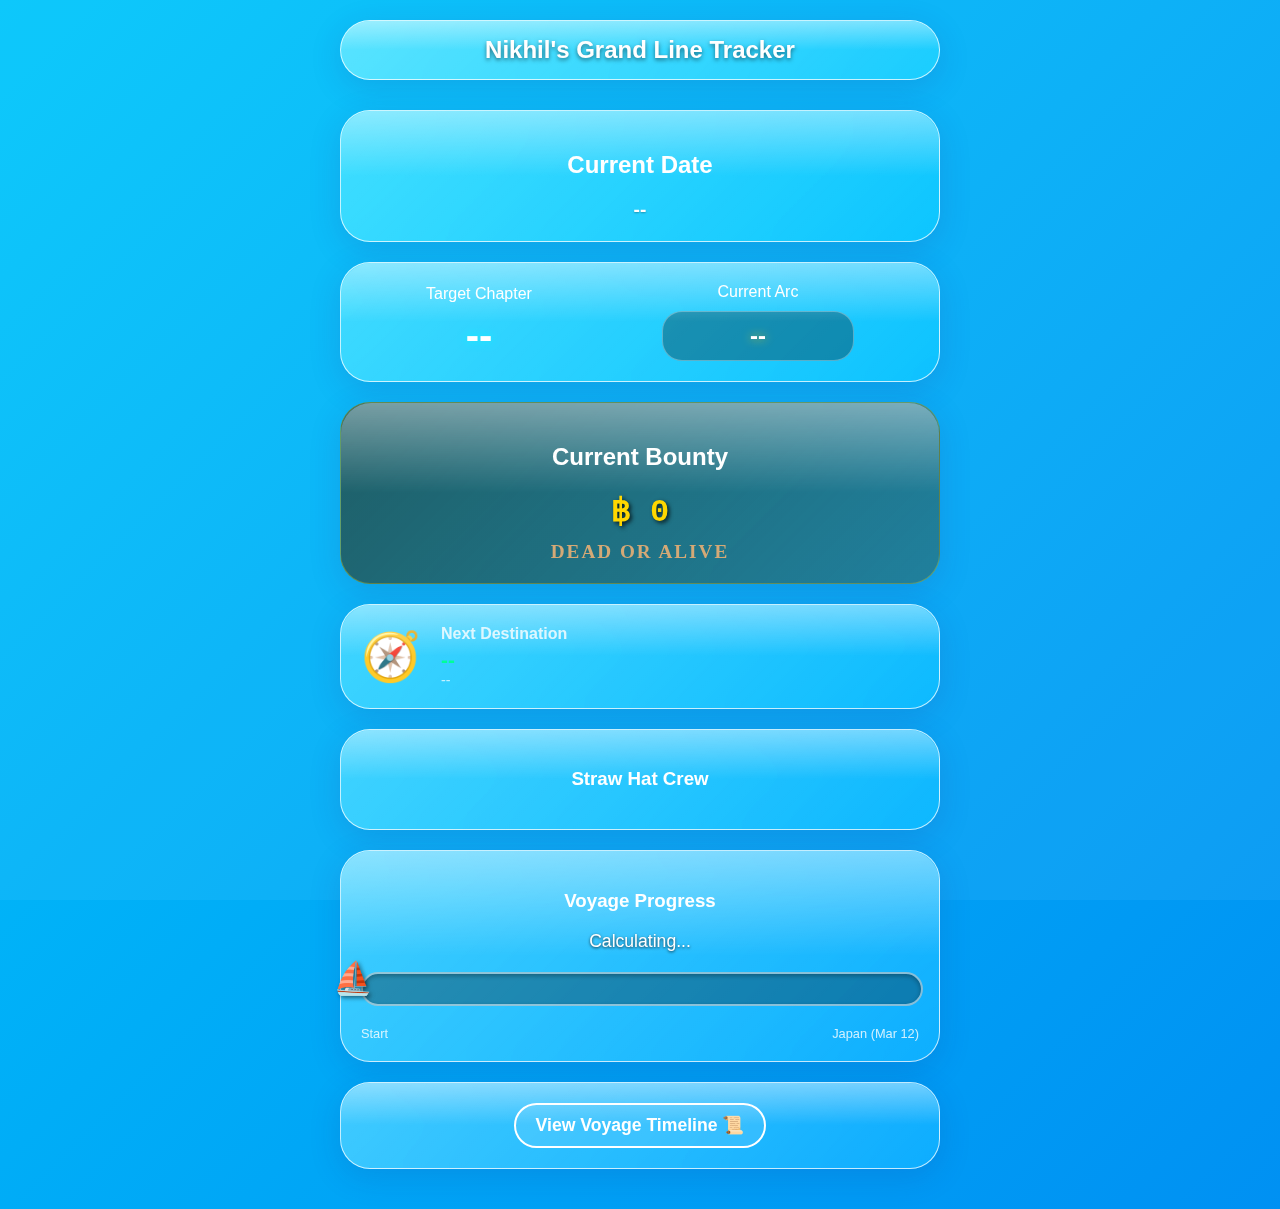
<file: index.html>
<!DOCTYPE html>
<html lang="en">

<head>
    <meta charset="UTF-8">
    <meta name="viewport" content="width=device-width, initial-scale=1.0">
    <title>One Piece Tracker</title>
    <link rel="stylesheet" href="style.css">
    <link rel="manifest" href="manifest.json">
    <link rel="icon" type="image/png" href="icon-192.png">
    <meta name="apple-mobile-web-app-capable" content="yes">
    <meta name="apple-mobile-web-app-status-bar-style" content="black-translucent">
</head>

<body>
    <div class="glass-background"></div>
    <div class="floating-elements-container" id="floatingContainer"></div>

    <div class="main-container">
        <header class="glass-header">

            <h1>Nikhil's Grand Line Tracker</h1>
        </header>

        <main>
            <div class="glass-card status-card">
                <h2>Current Date</h2>
                <div class="date-display" id="currentDate">--</div>
            </div>

            <div class="glass-card tracker-card">
                <div class="tracker-item">
                    <label>Target Chapter</label>
                    <div class="number-display" id="targetChapter">--</div>
                </div>

                <div class="tracker-item">
                    <label>Current Arc</label>
                    <div class="arc-display" id="currentArc">--</div>
                </div>
            </div>

            <!-- Bounty Display -->
            <div class="glass-card bounty-card">
                <h2>Current Bounty</h2>
                <div class="bounty-display" id="currentBounty">
                    <span class="currency-symbol">฿</span>
                    <span id="bountyValue">0</span>
                </div>
                <div class="bounty-label">DEAD OR ALIVE</div>
            </div>

            <!-- Log Pose (Next Island) -->
            <div class="glass-card log-pose-card">
                <div class="log-pose-icon">🧭</div>
                <div class="log-pose-info">
                    <h3>Next Destination</h3>
                    <div class="next-arc-name" id="nextArcName">--</div>
                    <div class="next-arc-time" id="nextArcTime">--</div>
                </div>
            </div>

            <!-- Crewmate Collection -->
            <div class="glass-card crew-card">
                <h3>Straw Hat Crew</h3>
                <div class="crew-container" id="crewContainer">
                    <!-- Crew icons injected by JS -->
                </div>
            </div>

            <div class="glass-card progress-card">
                <h3>Voyage Progress</h3>
                <div class="status-message" id="statusMessage">Calculating...</div>

                <div class="progress-bar-container">
                    <div class="progress-bar-fill" id="progressBar">
                        <div class="ship-marker">⛵</div>
                    </div>
                </div>
                <div class="progress-labels">
                    <span>Start</span>
                    <span id="finishLabel">Japan (Mar 12)</span>
                </div>
            </div>
            <div class="glass-card">
                <a href="timeline.html" class="nav-button">View Voyage Timeline 📜</a>
            </div>
        </main>
    </div>

    <script src="app.js"></script>
    <script>
        if ('serviceWorker' in navigator) {
            navigator.serviceWorker.register('./sw.js');
        }
    </script>
</body>

</html>
</file>
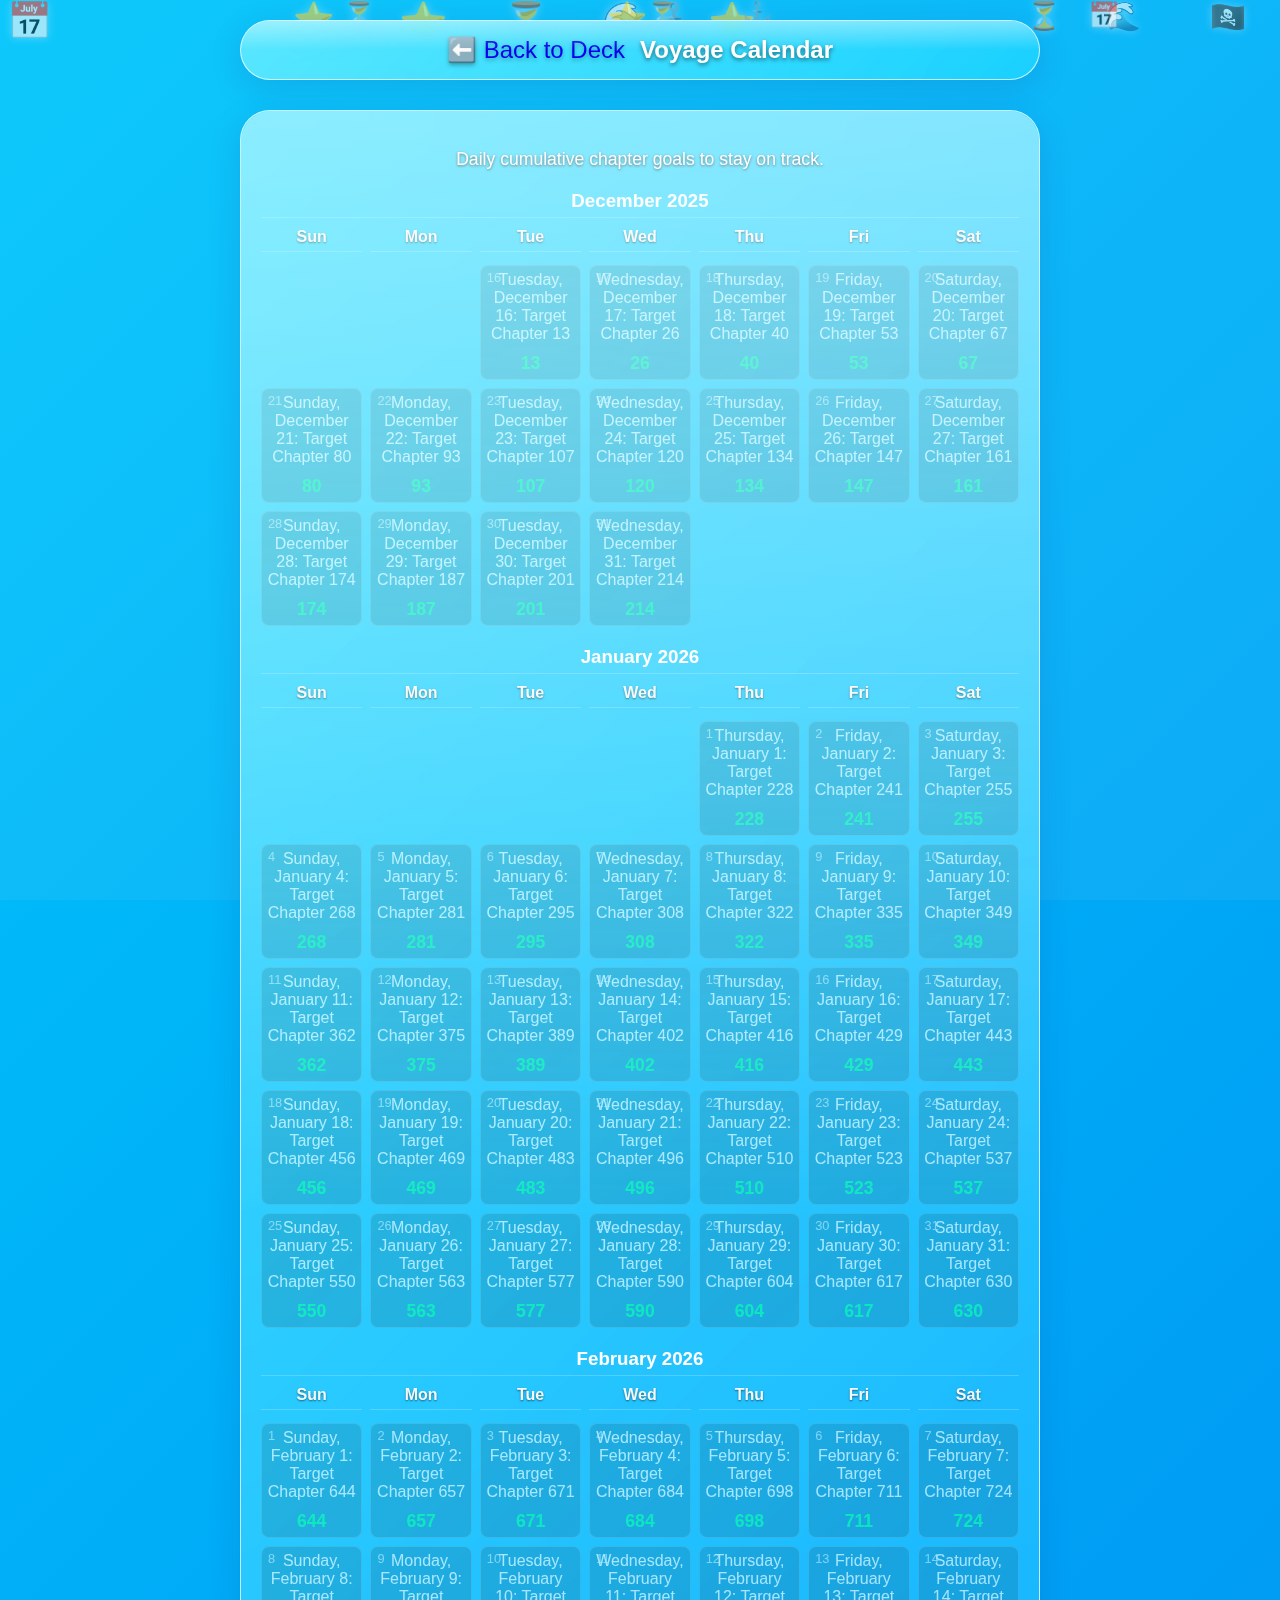
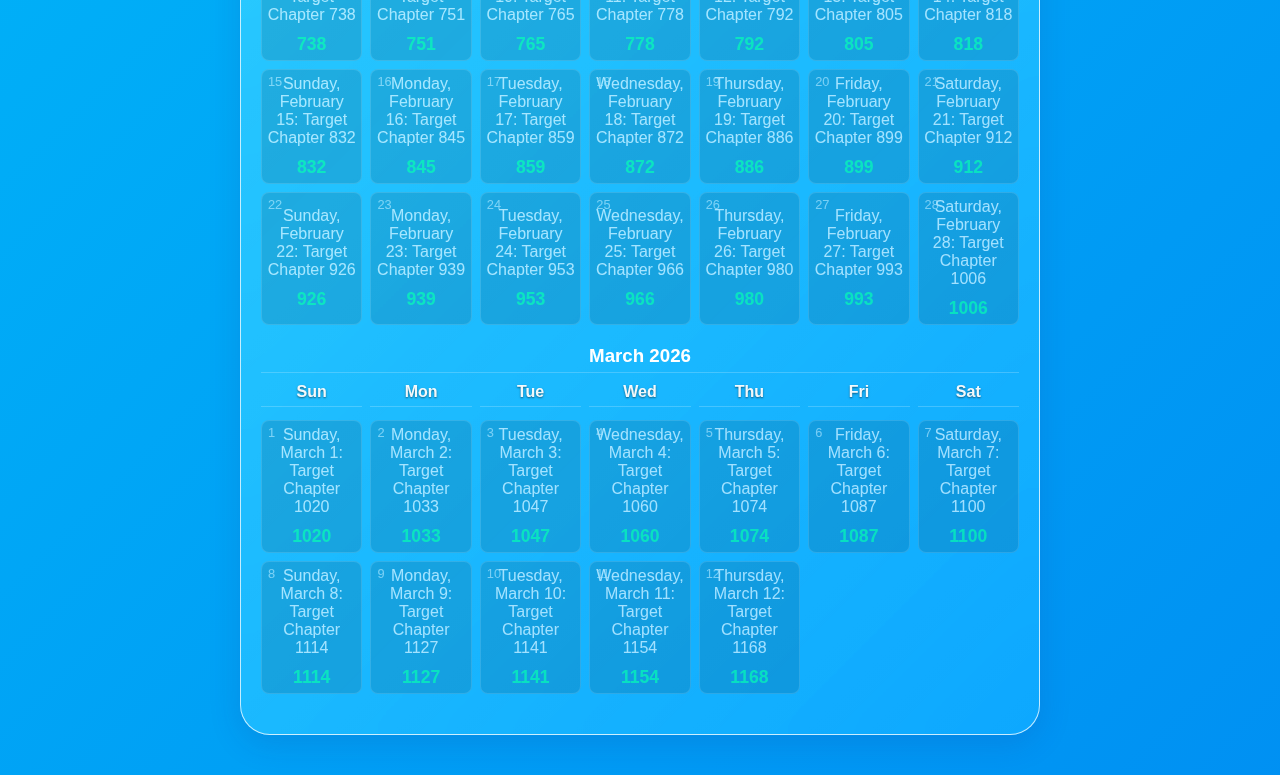
<file: calendar.html>
<!DOCTYPE html>
<html lang="en">

<head>
    <meta charset="UTF-8">
    <meta name="viewport" content="width=device-width, initial-scale=1.0">
    <title>Voyage Calendar - Nikhil's Grand Line Tracker</title>
    <link rel="stylesheet" href="style.css">
    <link rel="manifest" href="manifest.json">
    <link rel="icon" type="image/png" href="icon-192.png">
</head>

<body>
    <div class="glass-background"></div>
    <div class="floating-elements-container" id="floatingContainer"></div>

    <div class="main-container" style="max-width: 800px;">
        <header class="glass-header">
            <a href="index.html" class="back-link">⬅️ Back to Deck</a>
            <h1>Voyage Calendar</h1>
        </header>

        <main>
            <div class="glass-card">
                <p class="status-message">Daily cumulative chapter goals to stay on track.</p>
                <div id="calendarContainer">
                    <!-- Javascript will populate this -->
                    <p>Loading Calendar...</p>
                </div>
            </div>
        </main>
    </div>

    <script src="config.js"></script>
    <script src="calendar.js"></script>
    <script>
        // Simple floating elements for this page too
        const container = document.getElementById('floatingContainer');
        const icons = ['📅', '⏳', '⭐', '🌊', '⚓', '🏴‍☠️'];
        for (let i = 0; i < 15; i++) {
            const el = document.createElement('div');
            el.classList.add('floating-item');
            el.textContent = icons[Math.floor(Math.random() * icons.length)];
            el.style.left = `${Math.random() * 100}%`;
            el.style.animationDuration = `${10 + Math.random() * 20}s`;
            el.style.animationDelay = `-${Math.random() * 20}s`;
            el.style.fontSize = `${1.5 + Math.random()}rem`;
            container.appendChild(el);
        }
    </script>
</body>

</html>
</file>
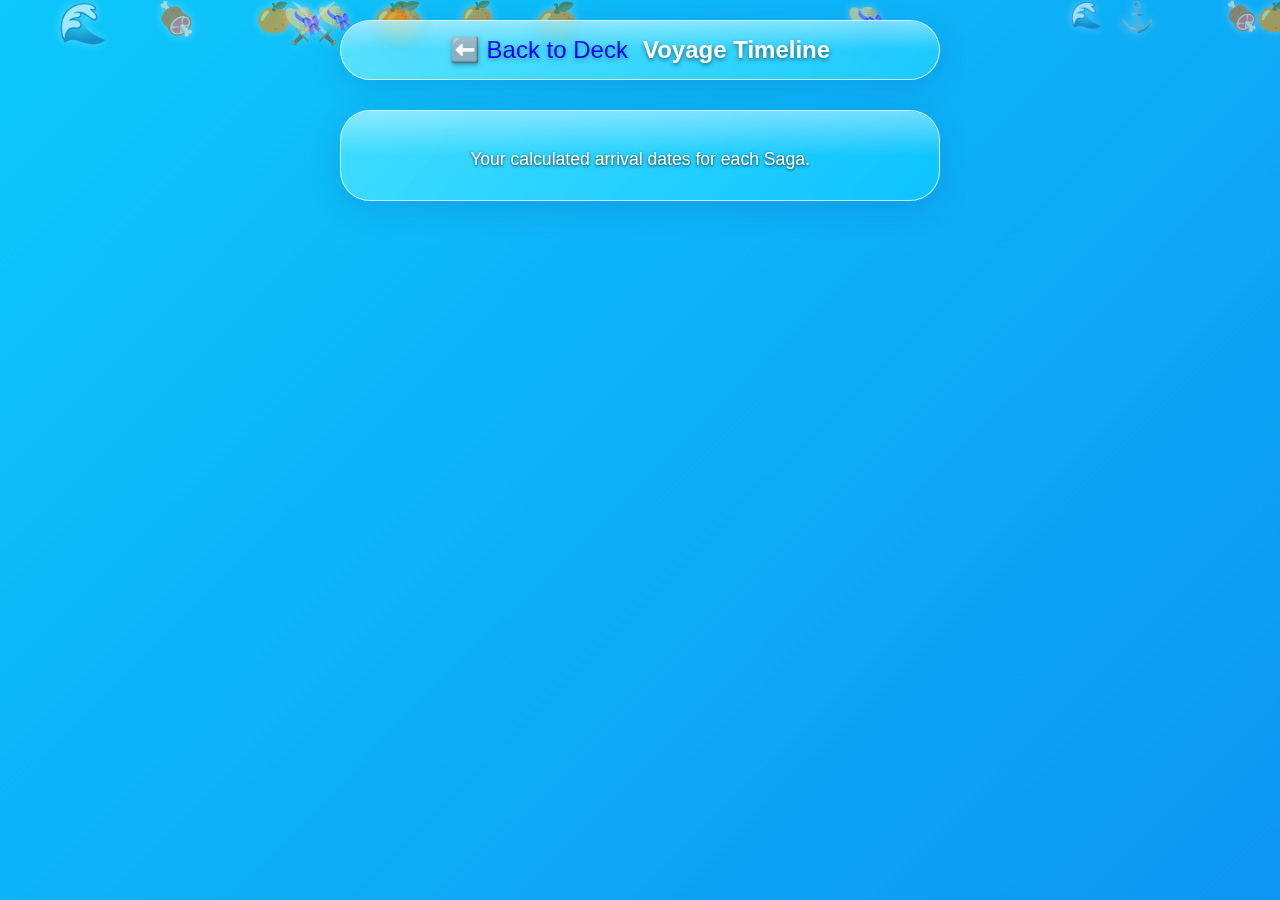
<file: timeline.html>
<!DOCTYPE html>
<html lang="en">

<head>
    <meta charset="UTF-8">
    <meta name="viewport" content="width=device-width, initial-scale=1.0">
    <title>Voyage Timeline - Nikhil's Grand Line Tracker</title>
    <link rel="stylesheet" href="style.css">
    <link rel="manifest" href="manifest.json">
    <link rel="icon" type="image/png" href="icon-192.png">
</head>

<body>
    <div class="glass-background"></div>
    <!-- Floating elements container for consistency -->
    <div class="floating-elements-container" id="floatingContainer"></div>

    <div class="main-container">
        <header class="glass-header">
            <a href="index.html" class="back-link">⬅️ Back to Deck</a>
            <h1>Voyage Timeline</h1>
        </header>

        <main>
            <div class="glass-card">
                <p class="status-message">Your calculated arrival dates for each Saga.</p>
                <ul id="timelineList" class="timeline-list">
                    <!-- Javascript will populate this -->
                    <li>Loading Chart...</li>
                </ul>
            </div>
        </main>
    </div>

    <script src="timeline.js"></script>
    <script>
        // Simple floating elements for this page too
        const container = document.getElementById('floatingContainer');
        const icons = ['☠️', '🍖', '🍊', '⚔️', '👒', '⚓', '🌊'];
        for (let i = 0; i < 15; i++) {
            const el = document.createElement('div');
            el.classList.add('floating-item');
            el.textContent = icons[Math.floor(Math.random() * icons.length)];
            el.style.left = `${Math.random() * 100}%`;
            el.style.animationDuration = `${10 + Math.random() * 20}s`;
            el.style.animationDelay = `-${Math.random() * 20}s`;
            el.style.fontSize = `${1.5 + Math.random()}rem`;
            container.appendChild(el);
        }
    </script>
</body>

</html>
</file>
<file: style.css>
:root {
    --glass-bg: rgba(255, 255, 255, 0.2);
    --glass-border: rgba(255, 255, 255, 0.75);
    --glass-shadow: 0 8px 32px 0 rgba(31, 38, 135, 0.15);
    --primary-blue: #00e5ff;
    --gloss-highlight: rgba(255, 255, 255, 0.95);
    --text-color: #ffffff;
    --card-radius: 30px;
}

body {
    margin: 0;
    padding: 0;
    font-family: 'Segoe UI', Tahoma, Geneva, Verdana, sans-serif;
    min-height: 100vh;
    /* Liquid Glass Gradient */
    background: linear-gradient(-45deg, #00c6fb, #005bea, #00c6fb);
    background-size: 400% 400%;
    animation: liquidFlow 15s ease infinite;
    color: var(--text-color);
    overflow-x: hidden;
}

@keyframes liquidFlow {
    0% {
        background-position: 0% 50%;
    }

    50% {
        background-position: 100% 50%;
    }

    100% {
        background-position: 0% 50%;
    }
}

/* Glass Background Overlay */
.glass-background {
    position: fixed;
    top: 0;
    left: 0;
    right: 0;
    bottom: 0;
    z-index: -1;
    /* Lighter overlay */
    background: rgba(255, 255, 255, 0.05);
}

.main-container {
    max-width: 600px;
    margin: 0 auto;
    padding: 20px;
}

/* Header */
.glass-header {
    background: linear-gradient(135deg, rgba(255, 255, 255, 0.35), rgba(255, 255, 255, 0.1));
    backdrop-filter: blur(20px) saturate(160%);
    -webkit-backdrop-filter: blur(20px) saturate(160%);
    border: 1px solid var(--glass-border);
    border-radius: var(--card-radius);
    padding: 15px;
    display: flex;
    align-items: center;
    justify-content: center;
    gap: 15px;
    box-shadow: var(--glass-shadow);
    margin-bottom: 30px;
    /* Glossy reflection */
    position: relative;
    overflow: hidden;
}

.glass-header::after,
.glass-card::after {
    content: '';
    position: absolute;
    top: 0;
    left: 0;
    right: 0;
    height: 50%;
    background: linear-gradient(to bottom, rgba(255, 255, 255, 0.4), transparent);
    border-radius: var(--card-radius) var(--card-radius) 0 0;
    pointer-events: none;
}

.logo {
    width: 50px;
    height: 50px;
    filter: drop-shadow(0 2px 4px rgba(0, 0, 0, 0.3));
}

h1 {
    font-size: 1.5rem;
    margin: 0;
    text-shadow: 0 2px 4px rgba(0, 0, 0, 0.5);
}

/* Cards */
.glass-card {
    background: linear-gradient(135deg, rgba(255, 255, 255, 0.25), rgba(255, 255, 255, 0.05));
    backdrop-filter: blur(20px) saturate(160%);
    -webkit-backdrop-filter: blur(20px) saturate(160%);
    border: 1px solid var(--glass-border);
    border-radius: var(--card-radius);
    padding: 20px;
    margin-bottom: 20px;
    box-shadow: var(--glass-shadow);
    text-align: center;
    position: relative;
}

.date-display {
    font-size: 1.2rem;
    font-weight: bold;
    margin-top: 10px;
    text-shadow: 0 1px 2px rgba(0, 0, 0, 0.3);
}

.tracker-card {
    display: flex;
    justify-content: space-around;
    align-items: center;
}

.tracker-item {
    display: flex;
    flex-direction: column;
    gap: 10px;
}

.number-display {
    font-size: 2.5rem;
    font-weight: 900;
    color: #fff;
    text-shadow: 0 0 10px rgba(0, 255, 255, 0.8);
}

/* Arc Display */
.arc-display {
    font-size: 1.5rem;
    font-weight: bold;
    color: #fff;
    text-shadow: 0 0 10px rgba(255, 215, 0, 0.8);
    background: rgba(0, 0, 0, 0.3);
    padding: 10px 20px;
    border-radius: 20px;
    border: 1px solid rgba(255, 255, 255, 0.3);
    min-width: 150px;
}

/* Floating Animation Elements */
.floating-elements-container {
    position: fixed;
    top: 0;
    left: 0;
    width: 100%;
    height: 100%;
    pointer-events: none;
    z-index: 0;
    overflow: hidden;
}

.floating-item {
    position: absolute;
    opacity: 0.6;
    animation: floatUp 15s linear infinite;
    font-size: 2rem;
    filter: drop-shadow(0 0 5px rgba(255, 255, 255, 0.5));
}

@keyframes floatUp {
    0% {
        transform: translateY(110vh) rotate(0deg);
        opacity: 0;
    }

    10% {
        opacity: 0.8;
    }

    90% {
        opacity: 0.8;
    }

    100% {
        transform: translateY(-10vh) rotate(360deg);
        opacity: 0;
    }
}

.skull-bounce {
    animation: bounce 2s infinite;
}

@keyframes bounce {

    0%,
    100% {
        transform: translateY(0);
    }

    50% {
        transform: translateY(-10px);
    }
}

/* Progress Bar */
.progress-container {
    width: 100%;
}

.progress-bar-container {
    width: 100%;
    height: 30px;
    background: rgba(0, 0, 0, 0.3);
    border-radius: 20px;
    margin: 20px 0;
    position: relative;
    border: 2px solid rgba(255, 255, 255, 0.5);
    /* Inner shadow for depth */
    box-shadow: inset 0 2px 5px rgba(0, 0, 0, 0.3);
}

.progress-bar-fill {
    height: 100%;
    background: linear-gradient(to right, #00ff99, #00ccff);
    border-radius: 18px;
    width: 0%;
    /* JS will update this */
    position: relative;
    transition: width 0.5s cubic-bezier(0.4, 0.0, 0.2, 1);
    box-shadow: 0 0 10px rgba(0, 255, 255, 0.5);
}

.ship-marker {
    position: absolute;
    right: -10px;
    top: -15px;
    font-size: 2rem;
    filter: drop-shadow(2px 2px 2px rgba(0, 0, 0, 0.5));
    transition: right 0.5s;
    animation: bob 2s infinite ease-in-out;
}

@keyframes bob {

    0%,
    100% {
        transform: translateY(0);
    }

    50% {
        transform: translateY(-5px);
    }
}

.status-message {
    font-size: 1.1rem;
    margin-bottom: 10px;
    text-shadow: 0 1px 3px rgba(0, 0, 0, 0.8);
}

.percent-display {
    font-size: 4rem;
    font-weight: 900;
    color: #00ff99;
    text-shadow: 0 0 15px rgba(0, 255, 153, 0.6);
    margin: 10px 0;
    line-height: 1;
}

.progress-labels {
    display: flex;
    justify-content: space-between;
    font-size: 0.8rem;
    opacity: 0.8;
}

/* Nav Button */
.nav-button {
    display: inline-block;
    text-decoration: none;
    color: white;
    font-weight: bold;
    font-size: 1.1rem;
    padding: 10px 20px;
    border: 2px solid white;
    border-radius: 30px;
    background: rgba(255, 255, 255, 0.1);
    transition: all 0.3s ease;
}

.nav-button:hover {
    background: rgba(255, 255, 255, 0.3);
    transform: scale(1.05);
    box-shadow: 0 0 15px rgba(255, 255, 255, 0.5);
}

/* Timeline specific */
.timeline-list {
    list-style: none;
    padding: 0;
    margin: 0;
    text-align: left;
}

.timeline-header,
.timeline-item {
    display: grid;
    grid-template-columns: 2fr 1fr 1.5fr;
    align-items: center;
    padding: 15px 10px;
    gap: 10px;
}

.timeline-item {
    border-bottom: 1px solid rgba(255, 255, 255, 0.2);
}

.timeline-header {
    font-weight: bold;
    border-bottom: 2px solid rgba(255, 255, 255, 0.4);
    margin-bottom: 5px;
    text-transform: uppercase;
    font-size: 0.9rem;
    letter-spacing: 1px;
    color: #ffd700;
}

.timeline-item:last-child {
    border-bottom: none;
}

.arc-name {
    font-weight: bold;
    font-size: 1.1rem;
    color: #fff;
    text-shadow: 0 1px 2px rgba(0, 0, 0, 0.5);
    text-align: left;
}

.arc-chapter {
    font-family: monospace;
    color: #ccc;
    text-align: center;
    font-weight: bold;
}

.arc-date {
    font-family: monospace;
    background: rgba(0, 0, 0, 0.2);
    padding: 5px 10px;
    border-radius: 10px;
    color: #00ff99;
    text-align: right;
}

/* Bounty Card */
.bounty-card {
    background: linear-gradient(135deg, rgba(50, 20, 0, 0.6), rgba(80, 40, 10, 0.4));
    border: 1px solid rgba(255, 215, 0, 0.3);
}

.bounty-display {
    font-family: 'Courier New', Courier, monospace;
    font-size: 2rem;
    font-weight: bold;
    color: #ffd700;
    text-shadow: 2px 2px 4px rgba(0, 0, 0, 0.8);
    margin: 10px 0;
}

.bounty-label {
    font-family: 'Times New Roman', serif;
    font-size: 1.2rem;
    letter-spacing: 2px;
    font-weight: bold;
    color: #d4a976;
    /* Parchment color */
    text-transform: uppercase;
}

/* Log Pose */
.log-pose-card {
    display: flex;
    align-items: center;
    gap: 20px;
    text-align: left;
}

.log-pose-icon {
    font-size: 3rem;
    animation: spinCompass 4s ease-in-out infinite alternate;
}

@keyframes spinCompass {
    0% {
        transform: rotate(-10deg);
    }

    100% {
        transform: rotate(10deg);
    }
}

.log-pose-info h3 {
    margin: 0 0 5px 0;
    font-size: 1rem;
    opacity: 0.8;
}

.next-arc-name {
    font-size: 1.3rem;
    font-weight: bold;
    color: #00ff99;
}

.next-arc-time {
    font-size: 0.9rem;
    opacity: 0.7;
}

/* Crew Collection */
.crew-container {
    display: flex;
    justify-content: center;
    flex-wrap: wrap;
    gap: 15px;
    margin-top: 10px;
}

.crew-icon {
    width: 50px;
    height: 50px;
    background: rgba(255, 255, 255, 0.1);
    border-radius: 50%;
    display: flex;
    align-items: center;
    justify-content: center;
    font-size: 1.5rem;
    border: 2px solid rgba(255, 255, 255, 0.3);
    position: relative;
    transition: all 0.3s ease;
}

.crew-icon.locked {
    filter: grayscale(100%);
    opacity: 0.3;
    background: rgba(0, 0, 0, 0.3);
    border-color: rgba(255, 255, 255, 0.1);
}

.crew-icon.unlocked {
    background: rgba(255, 255, 255, 0.2);
    border-color: #ffd700;
    box-shadow: 0 0 10px rgba(255, 215, 0, 0.5);
    transform: scale(1.1);
}

.crew-tooltip {
    position: absolute;
    bottom: -25px;
    left: 50%;
    transform: translateX(-50%);
    font-size: 0.7rem;
    background: rgba(0, 0, 0, 0.8);
    padding: 2px 6px;
    border-radius: 4px;
    opacity: 0;
    transition: opacity 0.2s;
    white-space: nowrap;
    pointer-events: none;
}

.crew-icon:hover .crew-tooltip,
.crew-icon:focus-visible .crew-tooltip {
    opacity: 1;
}

.crew-icon:focus-visible {
    outline: 2px solid #fff;
    outline-offset: 2px;
}

.back-link {
    text-decoration: none;
    font-size: 1.5rem;
    filter: drop-shadow(0 2px 2px rgba(0, 0, 0, 0.3));
    transition: transform 0.2s;
}

.back-link:hover {
    transform: scale(1.2);
}

/* Calendar Styles */
.calendar-month {
    width: 100%;
}

.calendar-grid {
    display: grid;
    grid-template-columns: repeat(7, 1fr);
    gap: 8px;
    margin-bottom: 20px;
}

.calendar-day {
    background: rgba(255, 255, 255, 0.1);
    border: 1px solid rgba(255, 255, 255, 0.2);
    border-radius: 8px;
    padding: 5px;
    min-height: 60px;
    display: flex;
    flex-direction: column;
    align-items: center;
    justify-content: center;
    position: relative;
    transition: all 0.2s ease;
}

.calendar-day:hover {
    background: rgba(255, 255, 255, 0.25);
    transform: translateY(-2px);
    box-shadow: 0 4px 8px rgba(0, 0, 0, 0.3);
}

.calendar-day.empty {
    background: transparent;
    border: none;
    pointer-events: none;
}

.calendar-day.today {
    border: 2px solid #ffd700;
    background: rgba(255, 215, 0, 0.2);
    box-shadow: 0 0 10px rgba(255, 215, 0, 0.5);
}

.calendar-day.past {
    opacity: 0.6;
    background: rgba(0, 0, 0, 0.2);
}

.day-number {
    font-size: 0.8rem;
    position: absolute;
    top: 4px;
    left: 6px;
    opacity: 0.7;
}

.day-chapter {
    font-size: 1.1rem;
    font-weight: bold;
    color: #00ff99;
    margin-top: 10px;
}


/* Mobile Adjustments */
@media (max-width: 600px) {
    .calendar-grid {
        /* Keep 7 columns but adjust spacing */
        gap: 4px;
    }

    .calendar-month {
        /* Remove horizontal scroll */
        overflow-x: visible;
        padding-bottom: 0;
    }

    .calendar-day {
        min-height: 50px;
        padding: 4px;
    }

    .day-number {
        font-size: 0.7rem;
    }

    .day-chapter {
        font-size: 0.8rem;
    }
}
.calendar-header {
    font-weight: bold;
    text-align: center;
    color: var(--gloss-highlight);
    text-shadow: 0 1px 2px rgba(0, 0, 0, 0.5);
    padding-bottom: 5px;
    border-bottom: 1px solid rgba(255, 255, 255, 0.2);
    margin-bottom: 5px;
}

/* Accessibility: Reduced Motion */
@media (prefers-reduced-motion: reduce) {
    *, ::before, ::after {
        animation-duration: 0.01ms !important;
        animation-iteration-count: 1 !important;
        transition-duration: 0.01ms !important;
        scroll-behavior: auto !important;
    }

    .floating-item {
        animation: none !important;
        opacity: 0.2; /* Static, subtle background */
    }

    body {
        animation: none !important;
        background-position: 50% 50%;
    }
}
</file>
